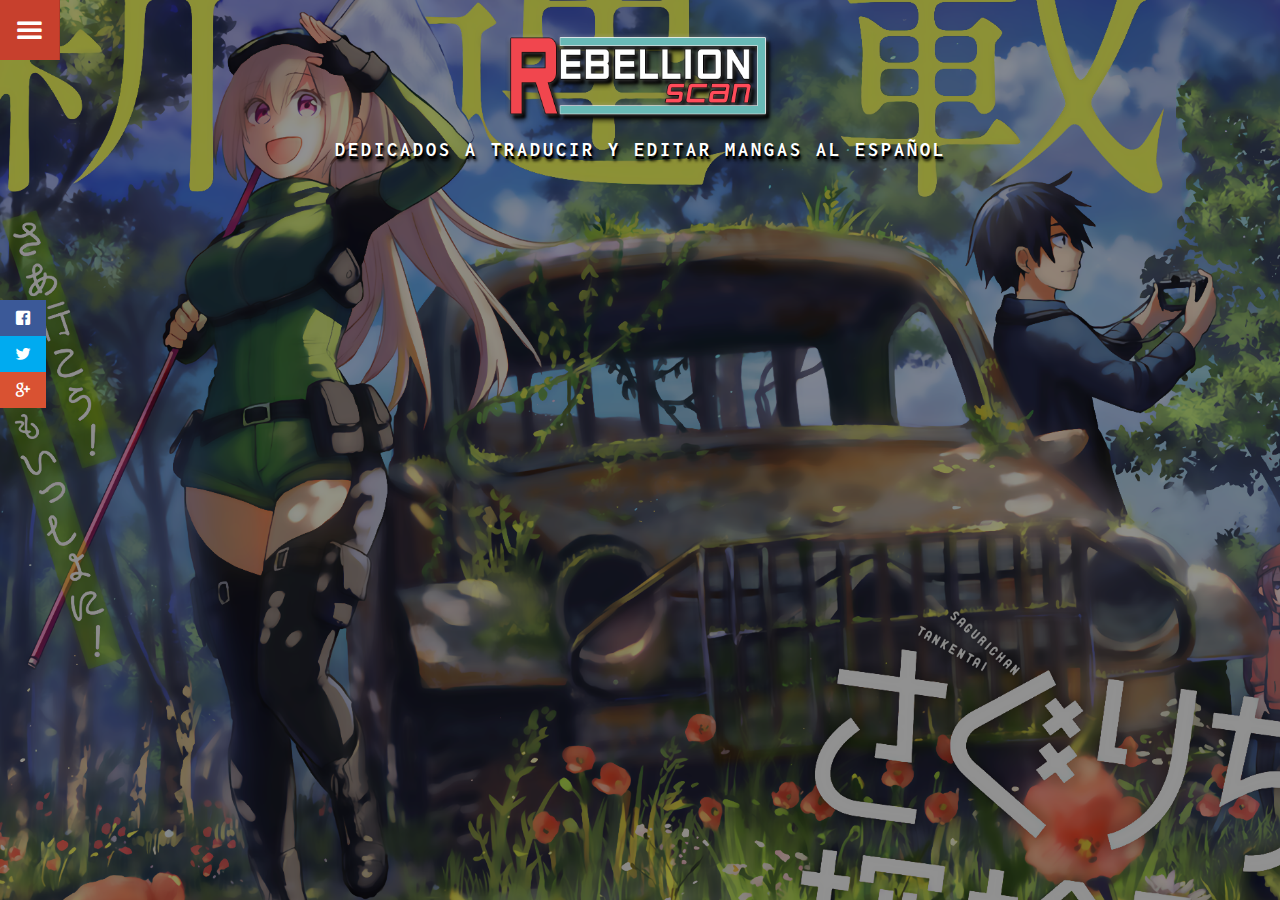
<file: index.html>
<!DOCTYPE html>
<html lang="es">
<head>
	<meta charset="UTF-8">
	<meta name="viewport" content="width=device-width, initial-scale=1.0">
	<meta http-equiv="X-UA-Compatible" content="IE=edge">
	<meta name="author" content="RebellionScans" />
	<meta name="description" content="Scan para editar y traducir mangas al español">
	<!--Inicio Twitter card-->
    <meta name="twitter:card" content="summary_large_image" />
    <meta name="twitter:site" content="@RScanlation" />
    <meta name="twitter:title" content="Rebellion Scanlation | Mangas al español - De fans y para fans" />
    <meta name="twitter:description" content="Scanlation en español de mangas, manhwas y manhuas" />
    <meta name="twitter:image" content="https://i.imgur.com/tGmdshb.png" />
    <meta name="twitter:creator" content="@RScanlation" />
    <!--Fin Twitter card-->
    <!--Inicio Facebook Open graph-->
    <meta property="og:url" content="https://www.facebook.com/rebellionscans/" />
    <meta property="og:site_name" content="Rebellion Scans" />
    <meta property="og:type" content="website" />
    <meta property="og:title" content="Rebellion Scanlation | Mangas al español - De fans y para fans" />
    <meta property="og:description" content="Scanlation en español de mangas, manhwas y manhuas" />
    <meta property="og:image" content="https://i.imgur.com/tGmdshb.png" />
    <meta property="fb:app_id" content="1461205314194754">
    <meta property="og:image:alt" content="Rebellion Scan">
    <!--Fin Facebook Open graph-->
	<link rel="stylesheet" href="./css/estilos.css">
	<link rel="stylesheet" href="./css/fonts.css">
	<link rel="shortcut icon" type="image/x-icon" href="./img/favicon.png">
	<title>REBELLION SCANLATION | Dedicados a editar y traducir mangas, manhwas y manhuas al español</title>

</head>
<body>
	<header>
		<div class="menu">
			<span class="icon-menu"></span>
		</div>
		<div class="menu cross">
			<span class="icon-cross"></span>
		</div>
		<div class="menu-bar">
			<nav>
				<ul>
					<li><a href="index.html"><span class="icon-home"></span>Inicio</a></li>
					<li><a href=""><span class="icon-book"></span>Proyectos</a></li>
					<li><a href="descargas.html"><span class="icon-thunder-cloud"></span>Descargas</a></li>
					<li><a href=""><span class="icon-mail"></span>Contacto</a></li>
					<li><a href="staff.html"><span class="icon-slideshare"></span>Staff</a></li>	
				</ul>
			</nav>
		</div>
	</header>
	<div class="main-head">
		<div class="logo">
			<a href="#"><img src="./img/logo.png" alt=""></a>
		</div>
		<h1>Dedicados a traducir y editar mangas al español</h1>
	</div>
	<main></main>
	<aside>
		<div class="social">
	        <ul>
	            <li><a href="https://www.facebook.com/RebellionScans" class="icon-facebook" target="_blank"></a></li>
	            <li><a href="https://twitter.com/RScanlation" class="icon-twitter" target="_blank"></a></li>         
                <li><a href="" class="icon-google"></a></li> 
	        </ul>
	    </div>
	</aside>
	<footer></footer>
	<script src="./js/jquery-3.3.1.min.js"></script>
	<script type="text/javascript">
		$(document).ready(function(){
			$('.menu').click(function(){
				$('.menu').toggleClass('cross')
				$('.menu-bar').toggleClass('active')
			})
		})
	</script>
</body>
</html>
</file>
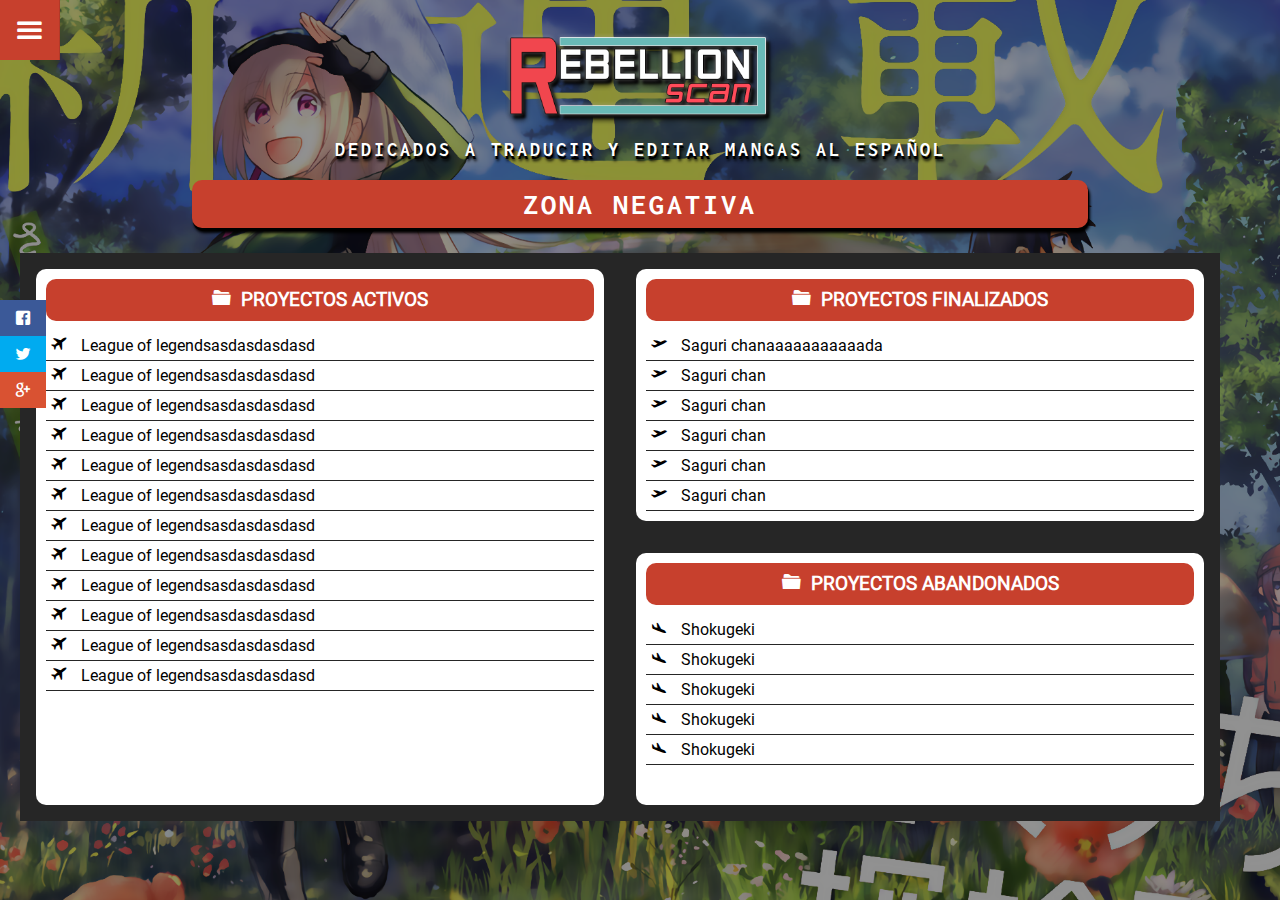
<file: descargas.html>
<!DOCTYPE html>
<html lang="es">
<head>
	<meta charset="UTF-8">
	<meta name="viewport" content="width=device-width, initial-scale=1.0">
	<meta http-equiv="X-UA-Compatible" content="IE=edge">
	<meta name="author" content="RebellionScans" />
	<meta name="description" content="Scan para editar y traducir mangas al español">
	<!--Inicio Twitter card-->
    <meta name="twitter:card" content="summary_large_image" />
    <meta name="twitter:site" content="@RScanlation" />
    <meta name="twitter:title" content="Rebellion Scanlation | Mangas al español - De fans y para fans" />
    <meta name="twitter:description" content="Scanlation en español de mangas, manhwas y manhuas" />
    <meta name="twitter:image" content="https://i.imgur.com/tGmdshb.png" />
    <meta name="twitter:creator" content="@RScanlation" />
    <!--Fin Twitter card-->
    <!--Inicio Facebook Open graph-->
    <meta property="og:url" content="https://www.facebook.com/rebellionscans/" />
    <meta property="og:site_name" content="Rebellion Scans" />
    <meta property="og:type" content="website" />
    <meta property="og:title" content="Rebellion Scanlation | Mangas al español - De fans y para fans" />
    <meta property="og:description" content="Scanlation en español de mangas, manhwas y manhuas" />
    <meta property="og:image" content="https://i.imgur.com/tGmdshb.png" />
    <meta property="fb:app_id" content="1461205314194754">
    <meta property="og:image:alt" content="Rebellion Scan">
    <!--Fin Facebook Open graph-->
	<link rel="stylesheet" href="./css/estilos.css">
	<link rel="stylesheet" href="./css/fonts.css">
	<link rel="shortcut icon" type="image/x-icon" href="./img/favicon.png">
	<title>DESCARGAS - REBELLION SCANLATION | Dedicados a editar y traducir mangas, manhwas y manhuas al español</title>

</head>
<body>
	<header>
		<div class="menu">
			<span class="icon-menu"></span>
		</div>
		<div class="menu cross">
			<span class="icon-cross"></span>
		</div>
		<div class="menu-bar">
			<nav>
				<ul>
					<li><a href="index.html"><span class="icon-home"></span>Inicio</a></li>
					<li><a href=""><span class="icon-book"></span>Proyectos</a></li>
					<li><a href="descargas.html"><span class="icon-thunder-cloud"></span>Descargas</a></li>
					<li><a href=""><span class="icon-mail"></span>Contacto</a></li>
					<li><a href="staff.html"><span class="icon-slideshare"></span>Staff</a></li>	
				</ul>
			</nav>
		</div>
	</header>
	<div class="main-head">
		<div class="logo">
			<a href="index.html"><img src="./img/logo.png" alt=""></a>
		</div>
		<h1>Dedicados a traducir y editar mangas al español</h1>
	</div>
	<div class="t-section">
		<h2>Zona Negativa</h2>
	</div>
	<main id="m-descargas">
		<section class="dd activos">
			<h3><span class="icon-folder"></span>Proyectos Activos</h3>
			<ul>
				<li>
					<a href="">
						<span class="icon-aircraft"></span>
						<span>League of legendsasdasdasdasd</span>
					</a>
				</li>
				<li>
					<a href="">
						<span class="icon-aircraft"></span>
						<span>League of legendsasdasdasdasd</span>
					</a>
				</li>
				<li>
					<a href="">
						<span class="icon-aircraft"></span>
						<span>League of legendsasdasdasdasd</span>
					</a>
				</li>
				<li>
					<a href="">
						<span class="icon-aircraft"></span>
						<span>League of legendsasdasdasdasd</span>
					</a>
				</li>
				<li>
					<a href="">
						<span class="icon-aircraft"></span>
						<span>League of legendsasdasdasdasd</span>
					</a>
				</li>
				<li>
					<a href="">
						<span class="icon-aircraft"></span>
						<span>League of legendsasdasdasdasd</span>
					</a>
				</li>
				<li>
					<a href="">
						<span class="icon-aircraft"></span>
						<span>League of legendsasdasdasdasd</span>
					</a>
				</li>
				<li>
					<a href="">
						<span class="icon-aircraft"></span>
						<span>League of legendsasdasdasdasd</span>
					</a>
				</li>
				<li>
					<a href="">
						<span class="icon-aircraft"></span>
						<span>League of legendsasdasdasdasd</span>
					</a>
				</li>
				<li>
					<a href="">
						<span class="icon-aircraft"></span>
						<span>League of legendsasdasdasdasd</span>
					</a>
				</li>
				<li>
					<a href="">
						<span class="icon-aircraft"></span>
						<span>League of legendsasdasdasdasd</span>
					</a>
				</li>
				<li>
					<a href="">
						<span class="icon-aircraft"></span>
						<span>League of legendsasdasdasdasd</span>
					</a>
				</li>
			</ul>
		</section>
		<section class="dd finalizados">
			<h3><span class="icon-folder"></span>Proyectos Finalizados</h3>
			<ul>
				<li>
					<a href="">
						<span class="icon-aircraft-take-off"></span>
						<span>Saguri chanaaaaaaaaaaada</span>
					</a>
				</li>
				<li>
					<a href="">
						<span class="icon-aircraft-take-off"></span>
						<span>Saguri chan</span>
					</a>
				</li>
				<li>
					<a href="">
						<span class="icon-aircraft-take-off"></span>
						<span>Saguri chan</span>
					</a>
				</li>
				<li>
					<a href="">
						<span class="icon-aircraft-take-off"></span>
						<span>Saguri chan</span>
					</a>
				</li>
				<li>
					<a href="">
						<span class="icon-aircraft-take-off"></span>
						<span>Saguri chan</span>
					</a>
				</li>
				<li>
					<a href="">
						<span class="icon-aircraft-take-off"></span>
						<span>Saguri chan</span>
					</a>
				</li>
			</ul>
		</section>
		<section class="dd abandonados">
			<h3><span class="icon-folder"></span>Proyectos Abandonados</h3>
			<ul>
				<li>
					<a href="">
						<span class="icon-aircraft-landing"></span>
						<span>Shokugeki</span>
					</a>
				</li>
				<li>
					<a href="">
						<span class="icon-aircraft-landing"></span>
						<span>Shokugeki</span>
					</a>
				</li>
				<li>
					<a href="">
						<span class="icon-aircraft-landing"></span>
						<span>Shokugeki</span>
					</a>
				</li>
				<li>
					<a href="">
						<span class="icon-aircraft-landing"></span>
						<span>Shokugeki</span>
					</a>
				</li>
				<li>
					<a href="">
						<span class="icon-aircraft-landing"></span>
						<span>Shokugeki</span>
					</a>
				</li>
			</ul>
		</section>                 
	</main>
	<aside>
		<div class="social">
	        <ul>
	            <li><a href="https://www.facebook.com/RebellionScans" class="icon-facebook" target="_blank"></a></li>
	            <li><a href="https://twitter.com/RScanlation" class="icon-twitter" target="_blank"></a></li>         
                <li><a href="" class="icon-google"></a></li> 
	        </ul>
	    </div>
	</aside>
	<footer></footer>
	<script src="./js/jquery-3.3.1.min.js"></script>
	<script type="text/javascript">
		$(document).ready(function(){
			$('.menu').click(function(){
				$('.menu').toggleClass('cross')
				$('.menu-bar').toggleClass('active')
			})
		})
	</script>
</body>
</html>
</file>
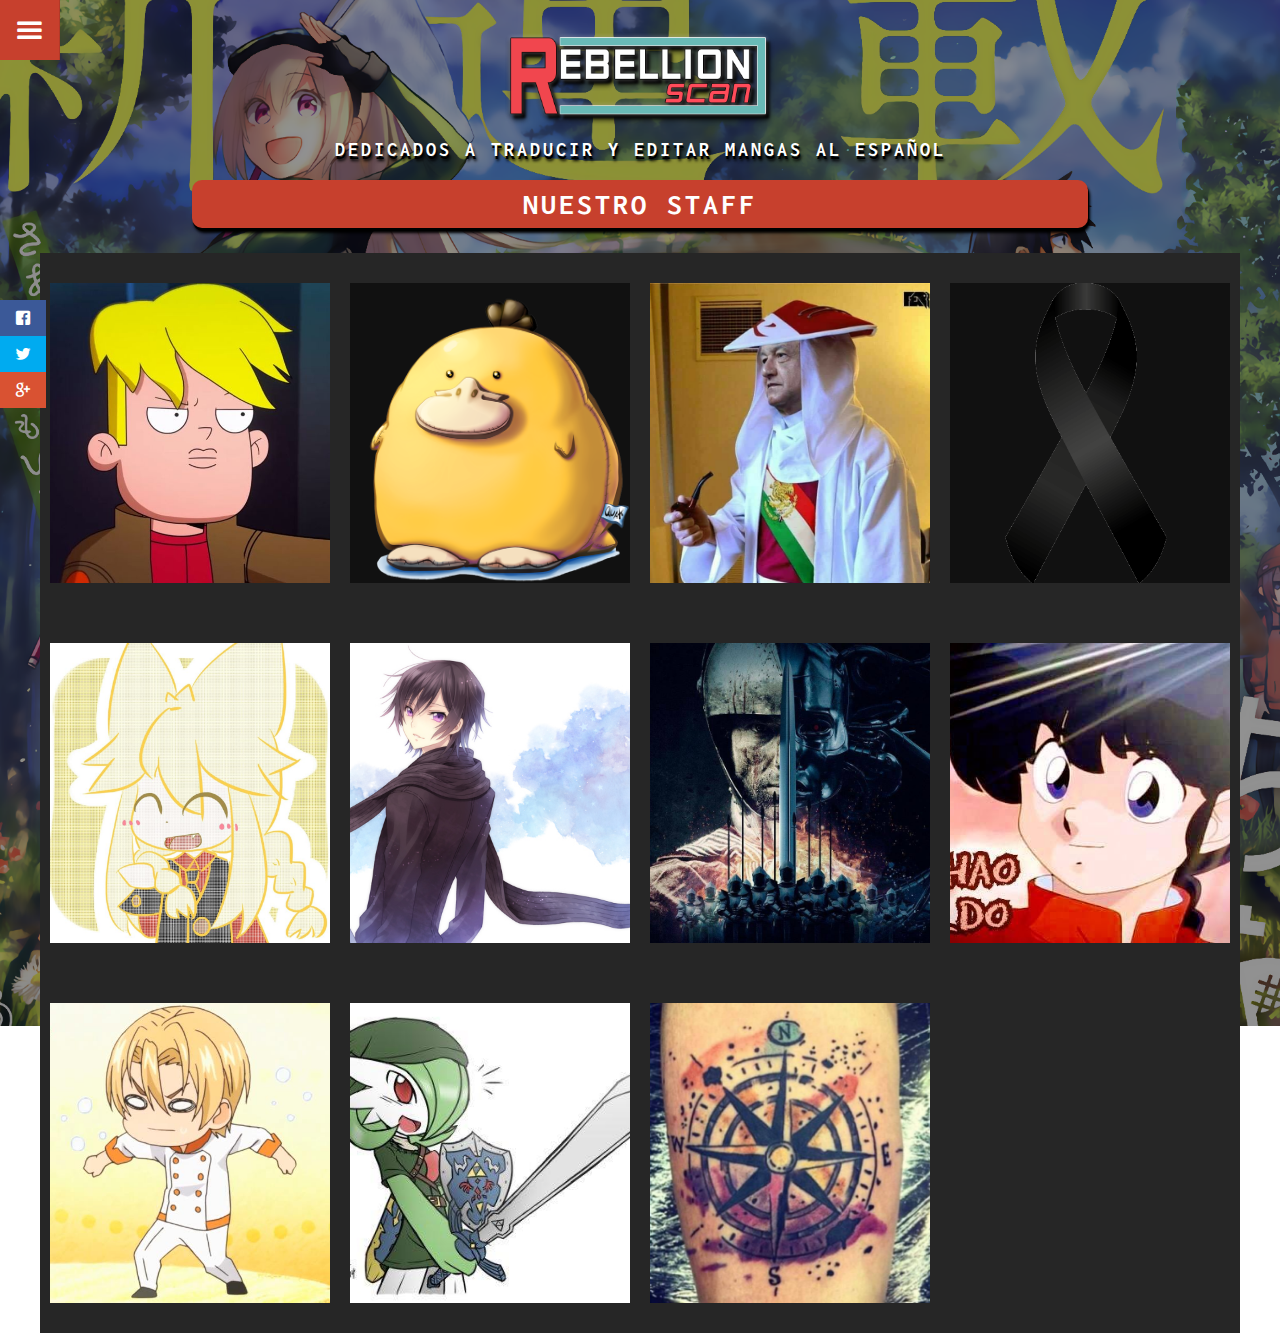
<file: staff.html>
<!DOCTYPE html>
<html lang="es">
<head>
	<meta charset="UTF-8">
	<meta name="viewport" content="width=device-width, initial-scale=1.0">
	<meta http-equiv="X-UA-Compatible" content="IE=edge">
	<meta name="author" content="RebellionScans" />
	<meta name="description" content="Scan para editar y traducir mangas al español">
	<!--Inicio Twitter card-->
    <meta name="twitter:card" content="summary_large_image" />
    <meta name="twitter:site" content="@RScanlation" />
    <meta name="twitter:title" content="Rebellion Scanlation | Mangas al español - De fans y para fans" />
    <meta name="twitter:description" content="Scanlation en español de mangas, manhwas y manhuas" />
    <meta name="twitter:image" content="https://i.imgur.com/tGmdshb.png" />
    <meta name="twitter:creator" content="@RScanlation" />
    <!--Fin Twitter card-->
    <!--Inicio Facebook Open graph-->
    <meta property="og:url" content="https://www.facebook.com/rebellionscans/" />
    <meta property="og:site_name" content="Rebellion Scans" />
    <meta property="og:type" content="website" />
    <meta property="og:title" content="Rebellion Scanlation | Mangas al español - De fans y para fans" />
    <meta property="og:description" content="Scanlation en español de mangas, manhwas y manhuas" />
    <meta property="og:image" content="https://i.imgur.com/tGmdshb.png" />
    <meta property="fb:app_id" content="1461205314194754">
    <meta property="og:image:alt" content="Rebellion Scan">
    <!--Fin Facebook Open graph-->
	<link rel="stylesheet" href="./css/estilos.css">
	<link rel="stylesheet" href="./css/fonts.css">
	<link rel="shortcut icon" type="image/x-icon" href="./img/favicon.png">
	<title>STAFF - REBELLION SCANLATION | Dedicados a editar y traducir mangas, manhwas y manhuas al español</title>

</head>
<body>
	<header id="header">
		<div class="menu">
			<span class="icon-menu"></span>
		</div>
		<div class="menu cross">
			<span class="icon-cross"></span>
		</div>
		<div class="menu-bar">
			<nav>
				<ul>
					<li><a href="index.html"><span class="icon-home"></span>Inicio</a></li>
					<li><a href=""><span class="icon-book"></span>Proyectos</a></li>
					<li><a href="descargas.html"><span class="icon-thunder-cloud"></span>Descargas</a></li>
					<li><a href=""><span class="icon-mail"></span>Contacto</a></li>
					<li><a href="staff.html"><span class="icon-slideshare"></span>Staff</a></li>	
				</ul>
			</nav>
		</div>
	</header>
	<div class="main-head">
		<div class="logo">
			<a href="index.html"><img src="./img/logo.png" alt=""></a>
		</div>
		<h1>Dedicados a traducir y editar mangas al español</h1>
	</div>
	<div class="t-section">
		<h2>Nuestro Staff</h2>
	</div>
	<main id="main-staff">
		<section class="team-staff">
			<div class="card-staff">
				<section>
					<img src="./img/runnover.jpg" alt="">
				</section>
				<section class="details-staff">
					<div class="content-staff">
						<h3>Runnover</h3>
						<p>Editor/Web Master</p>
						<!--<ul>
							<li><a href=""><span class="icon-facebook"></span></a></li>
							<li><a href=""><span class="icon-twitter"></span></a></li>
							<li><a href=""><span class="icon-google"></span></a></li>
							<li><a href=""><span class="icon-youtube"></span></a></li>
						</ul>-->
					</div>
				</section>
			</div>
			<div class="card-staff">
				<section>
					<img src="./img/psyduck.png" alt="">
				</section>
				<section class="details-staff">
					<div class="content-staff">
						<h3>Psyduck</h3>
						<p>Editor/Traductor</p>
						<!--<ul>
							<li><a href=""><span class="icon-facebook"></span></a></li>
							<li><a href=""><span class="icon-twitter"></span></a></li>
							<li><a href=""><span class="icon-google"></span></a></li>
							<li><a href=""><span class="icon-youtube"></span></a></li>
						</ul>-->
					</div>
				</section>
			</div>
			<div class="card-staff">
				<section>
					<img src="./img/kaka.jpg" alt="">
				</section>
				<section class="details-staff">
					<div class="content-staff">
						<h3>Kaka</h3>
						<p>Editor/Traductor</p>
						<!--<ul>
							<li><a href=""><span class="icon-facebook"></span></a></li>
							<li><a href=""><span class="icon-twitter"></span></a></li>
							<li><a href=""><span class="icon-google"></span></a></li>
							<li><a href=""><span class="icon-youtube"></span></a></li>
						</ul>-->
					</div>
				</section>
			</div>
			<div class="card-staff">
				<section>
					<img src="./img/none.png" alt="">
				</section>
				<section class="details-staff">
					<div class="content-staff">
						<h3>None</h3>
						<p>Q. E. P. D.</p>
						<!--<ul>
							<li><a href=""><span class="icon-facebook"></span></a></li>
							<li><a href=""><span class="icon-twitter"></span></a></li>
							<li><a href=""><span class="icon-google"></span></a></li>
							<li><a href=""><span class="icon-youtube"></span></a></li>
						</ul>-->
					</div>
				</section>
			</div>
			<div class="card-staff">
				<section>
					<img src="./img/moge-ko.jpg" alt="">
				</section>
				<section class="details-staff">
					<div class="content-staff">
						<h3>Moge-ko</h3>
						<p>Traductor</p>
						<!--<ul>
							<li><a href=""><span class="icon-facebook"></span></a></li>
							<li><a href=""><span class="icon-twitter"></span></a></li>
							<li><a href=""><span class="icon-google"></span></a></li>
							<li><a href=""><span class="icon-youtube"></span></a></li>
						</ul>-->
					</div>
				</section>
			</div>
			<div class="card-staff">
				<section>
					<img src="./img/lamperouge.png" alt="">
				</section>
				<section class="details-staff">
					<div class="content-staff">
						<h3>Lamperouge</h3>
						<p>Traductor</p>
						<!--<ul>
							<li><a href=""><span class="icon-facebook"></span></a></li>
							<li><a href=""><span class="icon-twitter"></span></a></li>
							<li><a href=""><span class="icon-google"></span></a></li>
							<li><a href=""><span class="icon-youtube"></span></a></li>
						</ul>-->
					</div>
				</section>
			</div>
			<div class="card-staff">
				<section>
					<img src="./img/igneel-95.jpg" alt="">
				</section>
				<section class="details-staff">
					<div class="content-staff">
						<h3>Igneel 95</h3>
						<p>Typesetter</p>
						<!--<ul>
							<li><a href=""><span class="icon-facebook"></span></a></li>
							<li><a href=""><span class="icon-twitter"></span></a></li>
							<li><a href=""><span class="icon-google"></span></a></li>
							<li><a href=""><span class="icon-youtube"></span></a></li>
						</ul>-->
					</div>
				</section>
			</div>
			<div class="card-staff">
				<section>
					<img src="./img/aldo.jpg" alt="">
				</section>
				<section class="details-staff">
					<div class="content-staff">
						<h3>Aldo</h3>
						<p>Typesetter</p>
						<!--<ul>
							<li><a href=""><span class="icon-facebook"></span></a></li>
							<li><a href=""><span class="icon-twitter"></span></a></li>
							<li><a href=""><span class="icon-google"></span></a></li>
							<li><a href=""><span class="icon-youtube"></span></a></li>
						</ul>-->
					</div>
				</section>
			</div>
			<div class="card-staff">
				<section>
					<img src="./img/a-takumi.png" alt="">
				</section>
				<section class="details-staff">
					<div class="content-staff">
						<h3>A. Takumi</h3>
						<p>Traductor</p>
						<!---<ul>
							<li><a href=""><span class="icon-facebook"></span></a></li>
							<li><a href=""><span class="icon-twitter"></span></a></li>
							<li><a href=""><span class="icon-google"></span></a></li>
							<li><a href=""><span class="icon-youtube"></span></a></li>
						</ul>-->
					</div>
				</section>
			</div>
			<div class="card-staff">
				<section>
					<img src="./img/garderlink.jpg" alt="">
				</section>
				<section class="details-staff">
					<div class="content-staff">
						<h3>Garderlink</h3>
						<p>Traductor</p>
						<!---<ul>
							<li><a href=""><span class="icon-facebook"></span></a></li>
							<li><a href=""><span class="icon-twitter"></span></a></li>
							<li><a href=""><span class="icon-google"></span></a></li>
							<li><a href=""><span class="icon-youtube"></span></a></li>
						</ul>-->
					</div>
				</section>
			</div>
			<div class="card-staff">
				<section>
					<img src="./img/kujaku.jpg" alt="">
				</section>
				<section class="details-staff">
					<div class="content-staff">
						<h3>Kujaku</h3>
						<p>Traductor</p>
						<!---<ul>
							<li><a href=""><span class="icon-facebook"></span></a></li>
							<li><a href=""><span class="icon-twitter"></span></a></li>
							<li><a href=""><span class="icon-google"></span></a></li>
							<li><a href=""><span class="icon-youtube"></span></a></li>
						</ul>-->
					</div>
				</section>
			</div>
		</section>
	</main>
	<aside>
		<div class="social">
	        <ul>
	            <li><a href="https://www.facebook.com/RebellionScans" class="icon-facebook" target="_blank"></a></li>
	            <li><a href="https://twitter.com/RScanlation" class="icon-twitter" target="_blank"></a></li>         
                <li><a href="" class="icon-google"></a></li> 
	        </ul>
	    </div>
	</aside>
	<footer></footer>
	<script src="./js/jquery-3.3.1.min.js"></script>
	<script type="text/javascript">
		$(document).ready(function(){
			$('.menu').click(function(){
				$('.menu').toggleClass('cross')
				$('.menu-bar').toggleClass('active')
			})
		})
	</script>
</body>
</html>
</file>
<file: css/estilos.css>
@font-face {
    font-family: 'roboto';
    src: url('../fonts/roboto.woff2') format('woff2'),
         url('../fonts/roboto.woff') format('woff');
    font-weight: normal;
    font-style: normal;
}
@font-face {
    font-family: 'iconsolatabold';
    src: url('../fonts/inconsolata-bold.woff2') format('woff2'),
         url('../fonts/inconsolata-bold.woff') format('woff');
    font-weight: bold;
    font-style: normal;
}
* {
	margin: 0;
	padding: 0;
	font-family: 'roboto';
}
body {
	background: url(../img/fondo.png) no-repeat center center fixed; 
    -webkit-background-size: cover;
    -moz-background-size: cover;
    -o-background-size: cover;
    background-size: cover;
    /*background: #d00cf1;*/
}

/*------------------------Empieza el header--------------------*/
.menu {
	position: fixed;
	top: 0;
	left: 0;
	width: 60px;
	height: 60px;
	background: #C7402D;
	cursor: pointer;
	z-index: 2;
	box-sizing: border-box;
	border-right: 1px solid rgba(0,0,0,.1);
}
.menu span {
	position: absolute;
	font-size: 35px;
	transition: 0.5s;
	top: calc(50% - 17.5px);
	left: calc(50% - 17.5px);
	display: block;
	color: #fff;
}
.cross {
	color: #fff;
	display: none;
}
.menu-bar {
	position: fixed;
	top: 0;
	left: 0;
	z-index: 1;
	width: 100%;
	height: 60px;
	background: #C7402D;
	transition: 0.5s;
	transform: translateX(-100%);
}
.menu-bar.active {
	transform: translateX(0);
}
.menu-bar ul {
	display: flex;
	margin: 0;
	padding: 0;
	float: right;
}
.menu-bar ul li {
	list-style: none;
}
.menu-bar ul li span {
	margin-right:10px;
}
.menu-bar ul li a {
	line-height: 60px;
	text-transform: uppercase;
	font-weight: bold;
	color: #fff;
	text-decoration: none;
	padding: 0 20px;
	display: block;
	border-right: 1px solid rgba(0,0,0,.2);

}
.menu-bar ul li:last-child a {
	border-right: none;
}
.menu-bar ul li a:hover {
	color: #C7402D;
	background: #fff;

}
/*------------------------Empieza el main--------------------*/
.main-head {
	margin-top: 15px;
}
.logo {
	display: flex;
	align-items: center;
	justify-content: center;
	transition: 0.5s;
}
.logo img {
	width: 300px;
}
h1 {
	font-family: 'iconsolatabold';
	text-align: center;
	text-transform: uppercase;
	margin-right: auto;
	margin-left: auto;
	width: 70%;
	color: #fff;
	font-size: 20px;
	letter-spacing: 3px;
	padding-top: -5px;
	padding: 0 40px;
	text-shadow: 1px 3px 0px #000, 2px 5px 3px rgb(0, 0, 0);
}
.t-section {
	max-width: 1200px;	
	margin-right: auto;
	margin-left: auto;
	margin-top: 20px;
	width: 70%;
	box-shadow: 1px 3px 0px #000, 2px 5px 3px rgb(0, 0, 0);
	border-radius: 10px;
	background: #c7402d;
	color: #fff;
	text-align: center;
	text-transform: uppercase;
	letter-spacing: 3px;
}
h2 {
	padding: 8px 3px;
	font-family: 'iconsolatabold';
	font-size: 30px;
}
/*------------------------Staff--------------------*/
#main-staff {
	max-width: 1200px;
	margin-right: auto;
	margin-left: auto;
	margin-top: 25px;
}
.team-staff {
	display: grid;
	grid-template-columns: repeat(auto-fit,minmax(250px,1fr));
	background: #262626;
	justify-content: center;
}
.card-staff {
	height: 300px;
	margin: 30px 10px;
	position: relative;
	text-align: center;
	z-index:0;
	overflow: hidden;
	background: #111;
	cursor: pointer;
}
.card-staff img {height: 300px;width: 100%;object-fit: cover;transition: 1s;}
.card-staff:hover img {transform: scale(1.5);}
.details-staff {
	position: absolute;
	top: 10px;
	bottom: 10px;
	right: 10px;
	left: 10px;
	background: #fff;
	transform: scale(.5);
	visibility: hidden;
	transition: .5s;
}
.card-staff:hover .details-staff {transform: scale(1);visibility: visible;}
.content-staff {
	width: 100%;
	position: absolute;
	top: 50%;
	left: 50%;
	transform: translate(-50%,-50%);
	text-transform: uppercase;
}
.content-staff ul {transform: translateY(50px);opacity: 0;transition: .8s;}
.card-staff:hover .content-staff ul {transform: translateY(0px);opacity: 1;}
.content-staff h3 {font-size: 20px;}
.content-staff p {font-size: 16px;color:#6cb4b4;}
.details-staff li {
	display: inline-block;
	list-style: none;
	padding-top: 18px;
	padding-left: 4px;
	padding-right: 4px;
}
.details-staff a {
	display: block;
	width: 25px;
	height: 25px;
	line-height: 25px;
	text-decoration: none;
	color: #444444;
	background: #fff;
	padding: 3px;
	border-radius: 50%;
	border: 1px solid #444444;
	transition: 0.5s;
}
.details-staff a:hover {
	color: #fff;
	background: #C7402D;
	border: 1px solid #e1e1e1;
}
/*------------------------Descargas--------------------*/
#m-descargas {
	max-width: 1200px;
	margin-right: auto;
	margin-left: auto;
	display: grid;
	grid-template-columns: 1fr 1fr;
	grid-template-rows: 1fr 1fr;
	background: #262626;
	margin: 25px 20px;
}
#m-descargas section {
	background: #fff;
	padding: 10px;
	margin: 1rem;
	border-radius: 10px;
}
#m-descargas .dd h3 {
	color: #fff;
	text-align: center;
	background: #C7402D; 
	padding: 10px;
	border-radius: 10px;
	text-transform: uppercase;
}
#m-descargas .dd span {padding-right: 10px;}
#m-descargas .activos {
	grid-row: span 2;
}
#m-descargas ul {
	margin-top: 10px;
	list-style: none;
}
#m-descargas li {
	padding: 5px;
	border-bottom: 1px solid #262626;
}
#m-descargas a {
	color: #000;
	text-decoration: none;
}
#m-descargas li:hover {
	background: #F00;
	border-radius: 5px;
	border-bottom: 0px;
	transform: scale(1.1);
	transition: .5s;
	text-align: center;
}
#m-descargas li:hover a {color: #fff;}
/*------------------------Aside--------------------*/
.social {
    position: fixed;
    left: 0;
    top: 300px;
    z-index: 2000;
}
.social a {
    display: inline-block;
    color: #fff;
    background: #1e1e1e;
    padding: 10px 15px;
    text-decoration: none;
    -webkit-transition: all 500ms ease;
    -o-transition: all 500ms ease;
    transition: all 500ms ease;
}
.social .icon-facebook {background: #3b5998}
.social .icon-twitter {background: #00abf0}
.social .icon-google {background: #d95232}
.social a:hover {
    padding: 10px 30px;
    background: #000;
}
/*------------------------Media Query--------------------*/
@media (max-width: 790px) {
	.menu-bar {
		height: auto;
	}
	.menu-bar ul {
		display: inherit;
		float: none;
		text-align: center;
		width: 100%;
		height: 100vh;
	}
	.menu-bar ul a {
		border-right: none;
		border-bottom: 1px solid rgba(0,0,0,.1);
	}
	.social {
		display: none;
	}
	.logo.bot {
		margin-top: 0px;
	}
	#m-descargas {
	display: grid;
	grid-template-columns: 1fr;
	grid-template-rows: 1fr 1fr 1fr;
	}
}
@media (max-width: 430px) {
	.logo img {
		margin-top: 60px;
		width: 250px;
	}
	#m-descargas {
	margin: 20px 0px;
	}
}
</file>
<file: css/fonts.css>
@font-face {
  font-family: 'icomoon';
  src:  url('../fonts/icomoon.eot?w9kz5l');
  src:  url('../fonts/icomoon.eot?w9kz5l#iefix') format('embedded-opentype'),
    url('../fonts/icomoon.ttf?w9kz5l') format('truetype'),
    url('../fonts/icomoon.woff?w9kz5l') format('woff'),
    url('../fonts/icomoon.svg?w9kz5l#icomoon') format('svg');
  font-weight: normal;
  font-style: normal;
}

[class^="icon-"], [class*=" icon-"] {
  /* use !important to prevent issues with browser extensions that change fonts */
  font-family: 'icomoon' !important;
  speak: none;
  font-style: normal;
  font-weight: normal;
  font-variant: normal;
  text-transform: none;
  line-height: 1;

  /* Better Font Rendering =========== */
  -webkit-font-smoothing: antialiased;
  -moz-osx-font-smoothing: grayscale;
}

.icon-add-to-list:before {
  content: "\e900";
}
.icon-classic-computer:before {
  content: "\e903";
}
.icon-controller-fast-backward:before {
  content: "\e904";
}
.icon-creative-commons-attribution:before {
  content: "\e905";
}
.icon-creative-commons-noderivs:before {
  content: "\e906";
}
.icon-creative-commons-noncommercial-eu:before {
  content: "\e907";
}
.icon-creative-commons-noncommercial-us:before {
  content: "\e908";
}
.icon-creative-commons-public-domain:before {
  content: "\e909";
}
.icon-creative-commons-remix:before {
  content: "\e90a";
}
.icon-creative-commons-share:before {
  content: "\e90b";
}
.icon-creative-commons-sharealike:before {
  content: "\e90c";
}
.icon-creative-commons:before {
  content: "\e90d";
}
.icon-document-landscape:before {
  content: "\e90e";
}
.icon-remove-user:before {
  content: "\e90f";
}
.icon-warning:before {
  content: "\e910";
}
.icon-arrow-bold-down:before {
  content: "\e911";
}
.icon-arrow-bold-left:before {
  content: "\e912";
}
.icon-arrow-bold-right:before {
  content: "\e913";
}
.icon-arrow-bold-up:before {
  content: "\e914";
}
.icon-arrow-down:before {
  content: "\e915";
}
.icon-arrow-left:before {
  content: "\e916";
}
.icon-arrow-long-down:before {
  content: "\e917";
}
.icon-arrow-long-left:before {
  content: "\e918";
}
.icon-arrow-long-right:before {
  content: "\e919";
}
.icon-arrow-long-up:before {
  content: "\e91a";
}
.icon-arrow-right:before {
  content: "\e91b";
}
.icon-arrow-up:before {
  content: "\e91c";
}
.icon-arrow-with-circle-down:before {
  content: "\e91d";
}
.icon-arrow-with-circle-left:before {
  content: "\e91e";
}
.icon-arrow-with-circle-right:before {
  content: "\e91f";
}
.icon-arrow-with-circle-up:before {
  content: "\e920";
}
.icon-bookmark:before {
  content: "\e921";
}
.icon-bookmarks:before {
  content: "\e922";
}
.icon-chevron-down:before {
  content: "\e923";
}
.icon-chevron-left:before {
  content: "\e924";
}
.icon-chevron-right:before {
  content: "\e925";
}
.icon-chevron-small-down:before {
  content: "\e926";
}
.icon-chevron-small-left:before {
  content: "\e927";
}
.icon-chevron-small-right:before {
  content: "\e928";
}
.icon-chevron-small-up:before {
  content: "\e929";
}
.icon-chevron-thin-down:before {
  content: "\e92a";
}
.icon-chevron-thin-left:before {
  content: "\e92b";
}
.icon-chevron-thin-right:before {
  content: "\e92c";
}
.icon-chevron-thin-up:before {
  content: "\e92d";
}
.icon-chevron-up:before {
  content: "\e92e";
}
.icon-chevron-with-circle-down:before {
  content: "\e92f";
}
.icon-chevron-with-circle-left:before {
  content: "\e930";
}
.icon-chevron-with-circle-right:before {
  content: "\e931";
}
.icon-chevron-with-circle-up:before {
  content: "\e932";
}
.icon-cloud:before {
  content: "\e933";
}
.icon-controller-fast-forward:before {
  content: "\e934";
}
.icon-controller-jump-to-start:before {
  content: "\e935";
}
.icon-controller-next:before {
  content: "\e936";
}
.icon-controller-paus:before {
  content: "\e937";
}
.icon-controller-play:before {
  content: "\e938";
}
.icon-controller-record:before {
  content: "\e939";
}
.icon-controller-stop:before {
  content: "\e93a";
}
.icon-controller-volume:before {
  content: "\e93b";
}
.icon-dot-single:before {
  content: "\e93c";
}
.icon-dots-three-horizontal:before {
  content: "\e93d";
}
.icon-dots-three-vertical:before {
  content: "\e93e";
}
.icon-dots-two-horizontal:before {
  content: "\e93f";
}
.icon-dots-two-vertical:before {
  content: "\e940";
}
.icon-download:before {
  content: "\e941";
}
.icon-emoji-flirt:before {
  content: "\e942";
}
.icon-flow-branch:before {
  content: "\e943";
}
.icon-flow-cascade:before {
  content: "\e944";
}
.icon-flow-line:before {
  content: "\e945";
}
.icon-flow-parallel:before {
  content: "\e946";
}
.icon-flow-tree:before {
  content: "\e947";
}
.icon-install:before {
  content: "\e948";
}
.icon-layers:before {
  content: "\e949";
}
.icon-open-book:before {
  content: "\e94a";
}
.icon-resize-100:before {
  content: "\e94b";
}
.icon-resize-full-screen:before {
  content: "\e94c";
}
.icon-save:before {
  content: "\e94d";
}
.icon-select-arrows:before {
  content: "\e94e";
}
.icon-sound-mute:before {
  content: "\e94f";
}
.icon-sound:before {
  content: "\e950";
}
.icon-trash:before {
  content: "\e951";
}
.icon-triangle-down:before {
  content: "\e952";
}
.icon-triangle-left:before {
  content: "\e953";
}
.icon-triangle-right:before {
  content: "\e954";
}
.icon-triangle-up:before {
  content: "\e955";
}
.icon-uninstall:before {
  content: "\e956";
}
.icon-upload-to-cloud:before {
  content: "\e957";
}
.icon-upload:before {
  content: "\e958";
}
.icon-add-user:before {
  content: "\e959";
}
.icon-address:before {
  content: "\e95a";
}
.icon-adjust:before {
  content: "\e95b";
}
.icon-air:before {
  content: "\e95c";
}
.icon-aircraft-landing:before {
  content: "\e95d";
}
.icon-aircraft-take-off:before {
  content: "\e95e";
}
.icon-aircraft:before {
  content: "\e95f";
}
.icon-align-bottom:before {
  content: "\e960";
}
.icon-align-horizontal-middle:before {
  content: "\e961";
}
.icon-align-left:before {
  content: "\e962";
}
.icon-align-right:before {
  content: "\e963";
}
.icon-align-top:before {
  content: "\e964";
}
.icon-align-vertical-middle:before {
  content: "\e965";
}
.icon-archive:before {
  content: "\e966";
}
.icon-area-graph:before {
  content: "\e967";
}
.icon-attachment:before {
  content: "\e968";
}
.icon-awareness-ribbon:before {
  content: "\e969";
}
.icon-back-in-time:before {
  content: "\e96a";
}
.icon-back:before {
  content: "\e96b";
}
.icon-bar-graph:before {
  content: "\e96c";
}
.icon-battery:before {
  content: "\e96d";
}
.icon-beamed-note:before {
  content: "\e96e";
}
.icon-bell:before {
  content: "\e96f";
}
.icon-blackboard:before {
  content: "\e970";
}
.icon-block:before {
  content: "\e971";
}
.icon-book:before {
  content: "\e972";
}
.icon-bowl:before {
  content: "\e973";
}
.icon-box:before {
  content: "\e974";
}
.icon-briefcase:before {
  content: "\e975";
}
.icon-browser:before {
  content: "\e976";
}
.icon-brush:before {
  content: "\e977";
}
.icon-bucket:before {
  content: "\e978";
}
.icon-cake:before {
  content: "\e979";
}
.icon-calculator:before {
  content: "\e97a";
}
.icon-calendar:before {
  content: "\e97b";
}
.icon-camera:before {
  content: "\e97c";
}
.icon-ccw:before {
  content: "\e97d";
}
.icon-chat:before {
  content: "\e97e";
}
.icon-check:before {
  content: "\e97f";
}
.icon-circle-with-cross:before {
  content: "\e980";
}
.icon-circle-with-minus:before {
  content: "\e981";
}
.icon-circle-with-plus:before {
  content: "\e982";
}
.icon-circle:before {
  content: "\e983";
}
.icon-circular-graph:before {
  content: "\e984";
}
.icon-clapperboard:before {
  content: "\e985";
}
.icon-clipboard:before {
  content: "\e986";
}
.icon-clock:before {
  content: "\e987";
}
.icon-code:before {
  content: "\e988";
}
.icon-cog:before {
  content: "\e989";
}
.icon-colours:before {
  content: "\e98a";
}
.icon-compass:before {
  content: "\e98b";
}
.icon-copy:before {
  content: "\e98c";
}
.icon-credit-card:before {
  content: "\e98d";
}
.icon-credit:before {
  content: "\e98e";
}
.icon-cross:before {
  content: "\e98f";
}
.icon-cup:before {
  content: "\e990";
}
.icon-cw:before {
  content: "\e991";
}
.icon-cycle:before {
  content: "\e992";
}
.icon-database:before {
  content: "\e993";
}
.icon-dial-pad:before {
  content: "\e994";
}
.icon-direction:before {
  content: "\e995";
}
.icon-document:before {
  content: "\e996";
}
.icon-documents:before {
  content: "\e997";
}
.icon-drink:before {
  content: "\e998";
}
.icon-drive:before {
  content: "\e999";
}
.icon-drop:before {
  content: "\e99a";
}
.icon-edit:before {
  content: "\e99b";
}
.icon-email:before {
  content: "\e99c";
}
.icon-emoji-happy:before {
  content: "\1f367";
}
.icon-emoji-neutral:before {
  content: "\e901";
}
.icon-emoji-sad:before {
  content: "\e902";
}
.icon-erase:before {
  content: "\e99d";
}
.icon-eraser:before {
  content: "\e99e";
}
.icon-export:before {
  content: "\e99f";
}
.icon-eye:before {
  content: "\e9a0";
}
.icon-feather:before {
  content: "\e9a1";
}
.icon-flag:before {
  content: "\e9a2";
}
.icon-flash:before {
  content: "\e9a3";
}
.icon-flashlight:before {
  content: "\e9a4";
}
.icon-flat-brush:before {
  content: "\e9a5";
}
.icon-folder-images:before {
  content: "\e9a6";
}
.icon-folder-music:before {
  content: "\e9a7";
}
.icon-folder-video:before {
  content: "\e9a8";
}
.icon-folder:before {
  content: "\e9a9";
}
.icon-forward:before {
  content: "\e9aa";
}
.icon-funnel:before {
  content: "\e9ab";
}
.icon-game-controller:before {
  content: "\e9ac";
}
.icon-gauge:before {
  content: "\e9ad";
}
.icon-globe:before {
  content: "\e9ae";
}
.icon-graduation-cap:before {
  content: "\e9af";
}
.icon-grid:before {
  content: "\e9b0";
}
.icon-hair-cross:before {
  content: "\e9b1";
}
.icon-hand:before {
  content: "\e9b2";
}
.icon-heart-outlined:before {
  content: "\e9b3";
}
.icon-heart:before {
  content: "\e9b4";
}
.icon-help-with-circle:before {
  content: "\e9b5";
}
.icon-help:before {
  content: "\e9b6";
}
.icon-home:before {
  content: "\e9b7";
}
.icon-hour-glass:before {
  content: "\e9b8";
}
.icon-image-inverted:before {
  content: "\e9b9";
}
.icon-image:before {
  content: "\e9ba";
}
.icon-images:before {
  content: "\e9bb";
}
.icon-inbox:before {
  content: "\e9bc";
}
.icon-infinity:before {
  content: "\e9bd";
}
.icon-info-with-circle:before {
  content: "\e9be";
}
.icon-info:before {
  content: "\e9bf";
}
.icon-key:before {
  content: "\e9c0";
}
.icon-keyboard:before {
  content: "\e9c1";
}
.icon-lab-flask:before {
  content: "\e9c2";
}
.icon-landline:before {
  content: "\e9c3";
}
.icon-language:before {
  content: "\e9c4";
}
.icon-laptop:before {
  content: "\e9c5";
}
.icon-leaf:before {
  content: "\e9c6";
}
.icon-level-down:before {
  content: "\e9c7";
}
.icon-level-up:before {
  content: "\e9c8";
}
.icon-lifebuoy:before {
  content: "\e9c9";
}
.icon-light-bulb:before {
  content: "\e9ca";
}
.icon-light-down:before {
  content: "\e9cb";
}
.icon-light-up:before {
  content: "\e9cc";
}
.icon-line-graph:before {
  content: "\e9cd";
}
.icon-link:before {
  content: "\e9ce";
}
.icon-list:before {
  content: "\e9cf";
}
.icon-location-pin:before {
  content: "\e9d0";
}
.icon-location:before {
  content: "\e9d1";
}
.icon-lock-open:before {
  content: "\e9d2";
}
.icon-lock:before {
  content: "\e9d3";
}
.icon-log-out:before {
  content: "\e9d4";
}
.icon-login:before {
  content: "\e9d5";
}
.icon-loop:before {
  content: "\e9d6";
}
.icon-magnet:before {
  content: "\e9d7";
}
.icon-magnifying-glass:before {
  content: "\e9d8";
}
.icon-mail:before {
  content: "\e9d9";
}
.icon-man:before {
  content: "\e9da";
}
.icon-map:before {
  content: "\e9db";
}
.icon-mask:before {
  content: "\e9dc";
}
.icon-medal:before {
  content: "\e9dd";
}
.icon-megaphone:before {
  content: "\e9de";
}
.icon-menu:before {
  content: "\e9df";
}
.icon-message:before {
  content: "\e9e0";
}
.icon-mic:before {
  content: "\e9e1";
}
.icon-minus:before {
  content: "\e9e2";
}
.icon-mobile:before {
  content: "\e9e3";
}
.icon-modern-mic:before {
  content: "\e9e4";
}
.icon-moon:before {
  content: "\e9e5";
}
.icon-mouse:before {
  content: "\e9e6";
}
.icon-music:before {
  content: "\e9e7";
}
.icon-network:before {
  content: "\e9e8";
}
.icon-new-message:before {
  content: "\e9e9";
}
.icon-new:before {
  content: "\e9ea";
}
.icon-news:before {
  content: "\e9eb";
}
.icon-note:before {
  content: "\e9ec";
}
.icon-notification:before {
  content: "\e9ed";
}
.icon-old-mobile:before {
  content: "\e9ee";
}
.icon-old-phone:before {
  content: "\e9ef";
}
.icon-palette:before {
  content: "\e9f0";
}
.icon-paper-plane:before {
  content: "\e9f1";
}
.icon-pencil:before {
  content: "\e9f2";
}
.icon-phone:before {
  content: "\e9f3";
}
.icon-pie-chart:before {
  content: "\e9f4";
}
.icon-pin:before {
  content: "\e9f5";
}
.icon-plus:before {
  content: "\e9f6";
}
.icon-popup:before {
  content: "\e9f7";
}
.icon-power-plug:before {
  content: "\e9f8";
}
.icon-price-ribbon:before {
  content: "\e9f9";
}
.icon-price-tag:before {
  content: "\e9fa";
}
.icon-print:before {
  content: "\e9fb";
}
.icon-progress-empty:before {
  content: "\e9fc";
}
.icon-progress-full:before {
  content: "\e9fd";
}
.icon-progress-one:before {
  content: "\e9fe";
}
.icon-progress-two:before {
  content: "\e9ff";
}
.icon-publish:before {
  content: "\ea00";
}
.icon-quote:before {
  content: "\ea01";
}
.icon-radio:before {
  content: "\ea02";
}
.icon-reply-all:before {
  content: "\ea03";
}
.icon-reply:before {
  content: "\ea04";
}
.icon-retweet:before {
  content: "\ea05";
}
.icon-rocket:before {
  content: "\ea06";
}
.icon-round-brush:before {
  content: "\ea07";
}
.icon-rss:before {
  content: "\ea08";
}
.icon-ruler:before {
  content: "\ea09";
}
.icon-scissors:before {
  content: "\ea0a";
}
.icon-share-alternitive:before {
  content: "\ea0b";
}
.icon-share:before {
  content: "\ea0c";
}
.icon-shareable:before {
  content: "\ea0d";
}
.icon-shield:before {
  content: "\ea0e";
}
.icon-shop:before {
  content: "\ea0f";
}
.icon-shopping-bag:before {
  content: "\ea10";
}
.icon-shopping-basket:before {
  content: "\ea11";
}
.icon-shopping-cart:before {
  content: "\ea12";
}
.icon-shuffle:before {
  content: "\ea13";
}
.icon-signal:before {
  content: "\ea14";
}
.icon-sound-mix:before {
  content: "\ea15";
}
.icon-sports-club:before {
  content: "\ea16";
}
.icon-spreadsheet:before {
  content: "\ea17";
}
.icon-squared-cross:before {
  content: "\ea18";
}
.icon-squared-minus:before {
  content: "\ea19";
}
.icon-squared-plus:before {
  content: "\ea1a";
}
.icon-star-outlined:before {
  content: "\ea1b";
}
.icon-star:before {
  content: "\ea1c";
}
.icon-stopwatch:before {
  content: "\ea1d";
}
.icon-suitcase:before {
  content: "\ea1e";
}
.icon-swap:before {
  content: "\ea1f";
}
.icon-sweden:before {
  content: "\ea20";
}
.icon-switch:before {
  content: "\ea21";
}
.icon-tablet:before {
  content: "\ea22";
}
.icon-tag:before {
  content: "\ea23";
}
.icon-text-document-inverted:before {
  content: "\ea24";
}
.icon-text-document:before {
  content: "\ea25";
}
.icon-text:before {
  content: "\ea26";
}
.icon-thermometer:before {
  content: "\ea27";
}
.icon-thumbs-down:before {
  content: "\ea28";
}
.icon-thumbs-up:before {
  content: "\ea29";
}
.icon-thunder-cloud:before {
  content: "\ea2a";
}
.icon-ticket:before {
  content: "\ea2b";
}
.icon-time-slot:before {
  content: "\ea2c";
}
.icon-tools:before {
  content: "\ea2d";
}
.icon-traffic-cone:before {
  content: "\ea2e";
}
.icon-tree:before {
  content: "\ea2f";
}
.icon-trophy:before {
  content: "\ea30";
}
.icon-tv:before {
  content: "\ea31";
}
.icon-typing:before {
  content: "\ea32";
}
.icon-unread:before {
  content: "\ea33";
}
.icon-untag:before {
  content: "\ea34";
}
.icon-user:before {
  content: "\ea35";
}
.icon-users:before {
  content: "\ea36";
}
.icon-v-card:before {
  content: "\ea37";
}
.icon-video:before {
  content: "\ea38";
}
.icon-vinyl:before {
  content: "\ea39";
}
.icon-voicemail:before {
  content: "\ea3a";
}
.icon-wallet:before {
  content: "\ea3b";
}
.icon-water:before {
  content: "\ea3c";
}
.icon-500px-with-circle:before {
  content: "\ea3d";
}
.icon-500px:before {
  content: "\ea3e";
}
.icon-basecamp:before {
  content: "\ea3f";
}
.icon-behance:before {
  content: "\ea40";
}
.icon-creative-cloud:before {
  content: "\ea41";
}
.icon-dropbox:before {
  content: "\ea42";
}
.icon-evernote:before {
  content: "\ea43";
}
.icon-flattr:before {
  content: "\ea44";
}
.icon-foursquare:before {
  content: "\ea45";
}
.icon-google-drive:before {
  content: "\ea46";
}
.icon-google-hangouts:before {
  content: "\ea47";
}
.icon-grooveshark:before {
  content: "\ea48";
}
.icon-icloud:before {
  content: "\ea49";
}
.icon-mixi:before {
  content: "\ea4a";
}
.icon-onedrive:before {
  content: "\ea4b";
}
.icon-paypal:before {
  content: "\ea4c";
}
.icon-picasa:before {
  content: "\ea4d";
}
.icon-qq:before {
  content: "\ea4e";
}
.icon-rdio-with-circle:before {
  content: "\ea4f";
}
.icon-renren:before {
  content: "\ea50";
}
.icon-scribd:before {
  content: "\ea51";
}
.icon-sina-weibo:before {
  content: "\ea52";
}
.icon-skype-with-circle:before {
  content: "\ea53";
}
.icon-skype:before {
  content: "\ea54";
}
.icon-slideshare:before {
  content: "\ea55";
}
.icon-smashing:before {
  content: "\ea56";
}
.icon-soundcloud:before {
  content: "\ea57";
}
.icon-spotify-with-circle:before {
  content: "\ea58";
}
.icon-spotify:before {
  content: "\ea59";
}
.icon-swarm:before {
  content: "\ea5a";
}
.icon-vine-with-circle:before {
  content: "\ea5b";
}
.icon-vine:before {
  content: "\ea5c";
}
.icon-vk-alternitive:before {
  content: "\ea5d";
}
.icon-vk-with-circle:before {
  content: "\ea5e";
}
.icon-vk:before {
  content: "\ea5f";
}
.icon-xing-with-circle:before {
  content: "\ea60";
}
.icon-xing:before {
  content: "\ea61";
}
.icon-yelp:before {
  content: "\ea62";
}
.icon-dribbble-with-circle:before {
  content: "\ea63";
}
.icon-dribbble:before {
  content: "\ea64";
}
.icon-facebook-with-circle:before {
  content: "\ea65";
}
.icon-facebook:before {
  content: "\ea66";
}
.icon-flickr-with-circle:before {
  content: "\ea67";
}
.icon-flickr:before {
  content: "\ea68";
}
.icon-github-with-circle:before {
  content: "\ea69";
}
.icon-github:before {
  content: "\ea6a";
}
.icon-google-with-circle:before {
  content: "\ea6b";
}
.icon-google:before {
  content: "\ea6c";
}
.icon-instagram-with-circle:before {
  content: "\ea6d";
}
.icon-instagram:before {
  content: "\ea6e";
}
.icon-lastfm-with-circle:before {
  content: "\ea6f";
}
.icon-lastfm:before {
  content: "\ea70";
}
.icon-linkedin-with-circle:before {
  content: "\ea71";
}
.icon-linkedin:before {
  content: "\ea72";
}
.icon-pinterest-with-circle:before {
  content: "\ea73";
}
.icon-pinterest:before {
  content: "\ea74";
}
.icon-rdio:before {
  content: "\ea75";
}
.icon-stumbleupon-with-circle:before {
  content: "\ea76";
}
.icon-stumbleupon:before {
  content: "\ea77";
}
.icon-tumblr-with-circle:before {
  content: "\ea78";
}
.icon-tumblr:before {
  content: "\ea79";
}
.icon-twitter-with-circle:before {
  content: "\ea7a";
}
.icon-twitter:before {
  content: "\ea7b";
}
.icon-vimeo-with-circle:before {
  content: "\ea7c";
}
.icon-vimeo:before {
  content: "\ea7d";
}
.icon-youtube-with-circle:before {
  content: "\ea7e";
}
.icon-youtube:before {
  content: "\ea7f";
}
</file>
